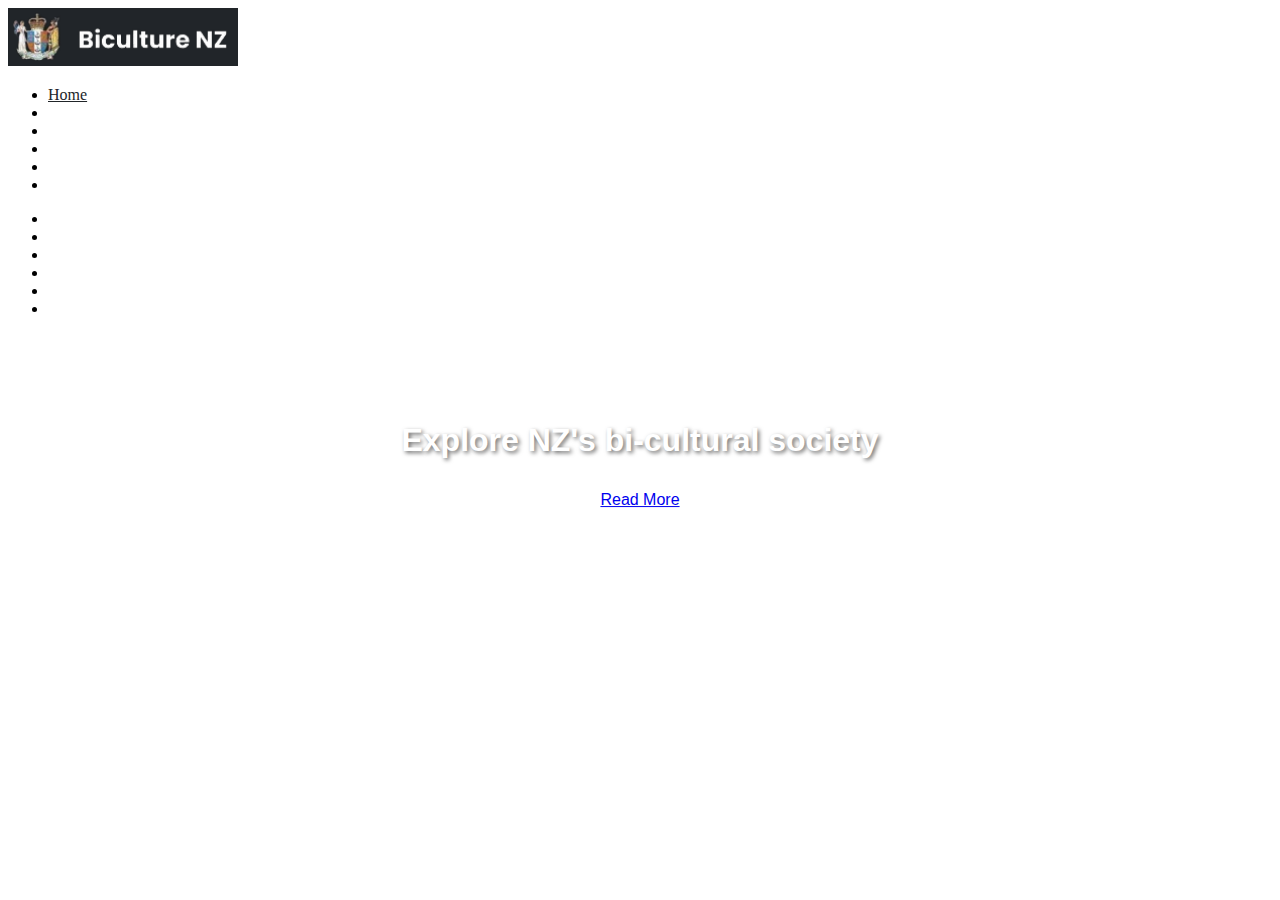
<file: index.html>
<!DOCTYPE html>
<html lang="en">
<head>
    <meta charset="UTF-8">
    <meta name="viewport" content="width=device-width, initial-scale=1.0">
    <title>Homepage</title>
    <link rel="icon" type="image/x-icon" href="/imgs/favicon.ico">
    <link rel="stylesheet" href="./css/styles.css">

    <link rel="stylesheet" href="https://cdnjs.cloudflare.com/ajax/libs/OwlCarousel2/2.3.4/assets/owl.carousel.min.css" integrity="sha512-tS3S5qG0BlhnQROyJXvNjeEM4UpMXHrQfTGmbQ1gKmelCxlSEBUaxhRBj/EFTzpbP4RVSrpEikbmdJobCvhE3g==" crossorigin="anonymous" referrerpolicy="no-referrer" />
    <link rel="stylesheet" href="https://cdnjs.cloudflare.com/ajax/libs/OwlCarousel2/2.3.4/assets/owl.theme.default.min.css" integrity="sha512-sMXtMNL1zRzolHYKEujM2AqCLUR9F2C4/05cdbxjjLSRvMQIciEPCQZo++nk7go3BtSuK9kfa/s+a4f4i5pLkw==" crossorigin="anonymous" referrerpolicy="no-referrer" />
    <link href="https://cdn.jsdelivr.net/npm/bootstrap@5.2.3/dist/css/bootstrap.min.css" rel="stylesheet" integrity="sha384-rbsA2VBKQhggwzxH7pPCaAqO46MgnOM80zW1RWuH61DGLwZJEdK2Kadq2F9CUG65" crossorigin="anonymous">
</head>
<body class="min-vh-100 d-flex flex-column justify-content-between">
    <main class="flex-shrink-0">
        <div class="container-fluid bg-dark">
            <header class="d-flex flex-wrap justify-content-center py-3 align-items-center">
                <img src="./imgs/logo.jpg" width="230px" height="100%" class="d-flex mb-3 mb-md-0 me-md-auto">
                <ul class="nav nav-pills justify-content-center">
                    <li class="nav-item">
                        <a href="/index.html" class="nav-link active">Home</a>
                    </li>
                    <li class="nav-item">
                        <a href="content_page.html" class="nav-link">Biculturalism in I.T</a>
                    </li>
                    <li class="nav-item">
                        <a href="/content_page_2.html" class="nav-link">History of NZ</a>
                    </li>
                    <li class="nav-item">
                        <a href="/map_page.html" class="nav-link">Attractions</a>
                    </li>
                    <li class="nav-item">
                        <a href="/about.html" class="nav-link">About Us</a>
                    </li>
                    <li class="nav-item">
                        <a href="/contact_page.html" class="nav-link">Contact Us</a>
                    </li>
                </ul>
            </header>
        </div>

        <div class="owl-carousel owl-theme">
            <div class="banner container-fluid p-0">
                <div class="banner-img position-relative">
                    <div class="d-none d-xxl-block">
                        <img src="./imgs/banner-img-1.jpg">
                    </div>
                    <div class="d-xxl-none">
                        <img src="./imgs/banner-img-1-mobile.jpg">
                    </div>
                </div>
            </div>
            <div class="banner container-fluid p-0">
                <div class="banner-img position-relative">
                    <div class="d-none d-xxl-block">
                        <img src="./imgs/banner-img-2.jpg">
                    </div>
                    <div class="d-xxl-none">
                        <img src="./imgs/banner-img-1-mobile.jpg">
                    </div>
                </div>
            </div>
            <div class="banner container-fluid p-0">
                <div class="banner-img position-relative">
                    <div class="d-none d-xxl-block">
                        <img src="./imgs/banner-img-3.jpg">
                    </div>
                    <div class="d-xxl-none">
                        <img src="./imgs/banner-img-1-mobile.jpg">
                    </div>
                </div>
            </div>
            <div class="banner container-fluid p-0">
                <div class="banner-img position-relative">
                    <div class="d-none d-xxl-block">
                        <img src="./imgs/banner-img-4.jpg">
                    </div>
                    <div class="d-xxl-none">
                        <img src="./imgs/banner-img-1-mobile.jpg">
                    </div>
                </div>
            </div>
        </div>

        <div class="overlay-content">
            <h1 class="banner-header">Explore NZ's bi-cultural society</h1>
            <a href="/content_page.html" class="btn btn-primary">Read More</a>
        </div>
    </main>

    <footer class="footer mt-auto">
        <div class="container-fluid bg-dark py-3">
            <ul class="nav justify-content-center pb-3 mb-3">
                <li class="nav-item">
                    <a href="/index.html" class="nav-link px-2 text-body-secondary">Home</a>
                </li>
                <li class="nav-item">
                    <a href="/content_page.html" class="nav-link px-2 text-body-secondary">Biculturalism in I.T</a>
                </li>
                <li class="nav-item">
                    <a href="/content_page_2.html" class="nav-link px-2 text-body-secondary">History of NZ</a>
                </li>
                <li class="nav-item">
                    <a href="/map_page.html" class="nav-link px-2 text-body-secondary">Attractions</a>
                </li>
                <li class="nav-item">
                    <a href="/about.html" class="nav-link px-2 text-body-secondary">About Us</a>
                </li>
                <li class="nav-item">
                    <a href="/contact_page.html" class="nav-link px-2 text-body-secondary">Contact Us</a>
                </li>
            </ul>
            <p class="text-center text-body-secondary">© 2024 Biculture NZ</p>
        </div>
    </footer>

    <script src="https://code.jquery.com/jquery-3.7.1.min.js" integrity="sha256-/JqT3SQfawRcv/BIHPThkBvs0OEvtFFmqPF/lYI/Cxo=" crossorigin="anonymous"></script>
    <script src="https://cdnjs.cloudflare.com/ajax/libs/OwlCarousel2/2.3.4/owl.carousel.min.js" integrity="sha512-bPs7Ae6pVvhOSiIcyUClR7/q2OAsRiovw4vAkX+zJbw3ShAeeqezq50RIIcIURq7Oa20rW2n2q+fyXBNcU9lrw==" crossorigin="anonymous" referrerpolicy="no-referrer"></script>
    <script src="https://cdn.jsdelivr.net/npm/bootstrap@5.2.3/dist/js/bootstrap.bundle.min.js" integrity="sha384-kenU1KFdBIe4zVF0s0G1M5b4hcpxyD9F7jL+jjXkk+Q2h455rYXK/7HAuoJl+0I4" crossorigin="anonymous"></script>

    <script src="./js/owl-carousel.js"></script>
</body>
</html>
</file>
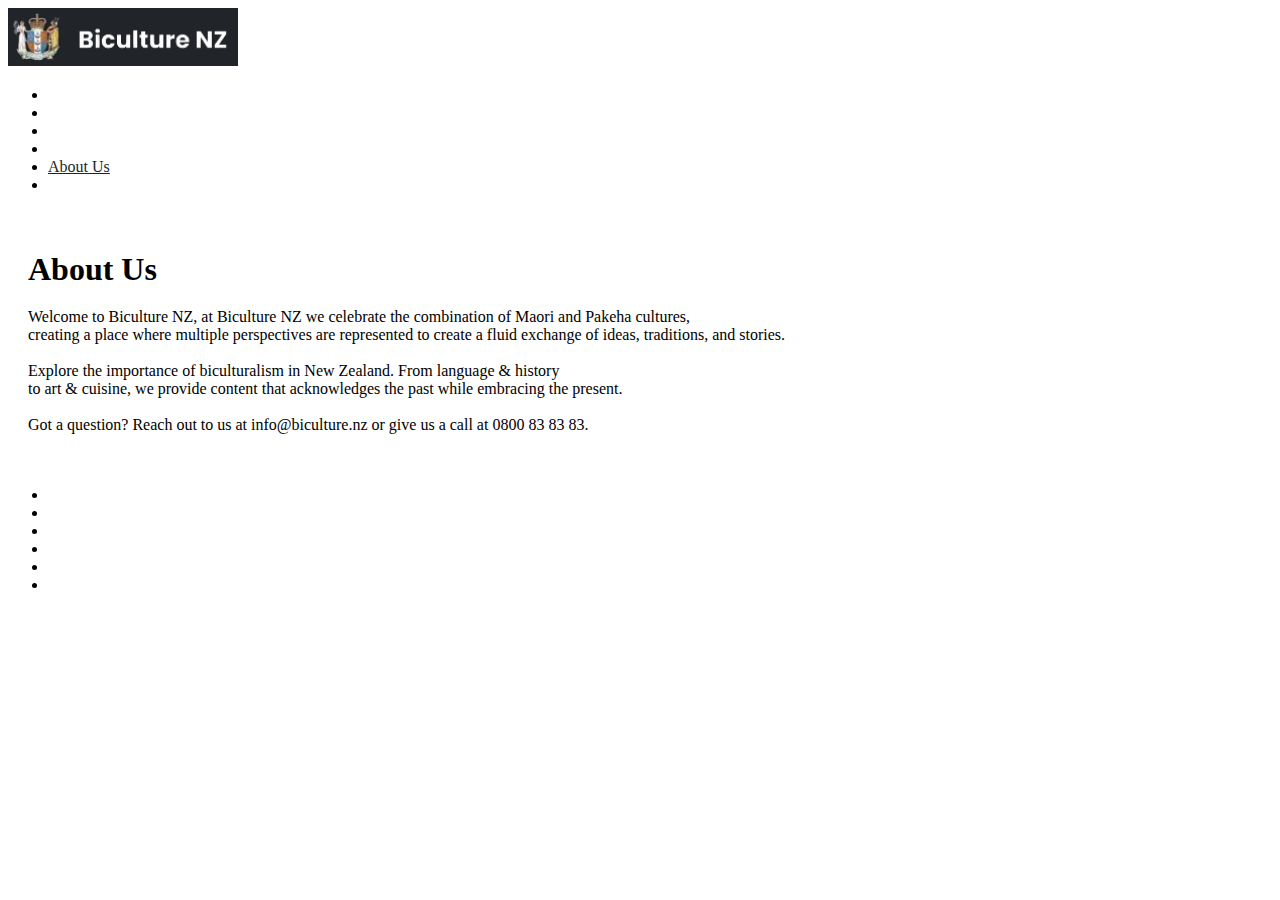
<file: about.html>
<!DOCTYPE html>
<html lang="en" data-bs-theme="dark">
<head>
    <meta charset="UTF-8">
    <meta name="viewport" content="width=device-width, initial-scale=1.0">
    <title>About Us</title>
    <link rel="icon" type="image/x-icon" href="/imgs/favicon.ico">
    <link rel="stylesheet" href="./css/styles.css">

    <link href="https://cdn.jsdelivr.net/npm/bootstrap@5.2.3/dist/css/bootstrap.min.css" rel="stylesheet" integrity="sha384-rbsA2VBKQhggwzxH7pPCaAqO46MgnOM80zW1RWuH61DGLwZJEdK2Kadq2F9CUG65" crossorigin="anonymous">
</head>
<body class="min-vh-100 d-flex flex-column justify-content-between">
    <main class="flex-shrink-0">
        <div class="container-fluid bg-dark">
            <header class="d-flex flex-wrap justify-content-center py-3 align-items-center">
                <img src="./imgs/logo.jpg" width="230px" height="100%" class="d-flex mb-3 me-md-auto">
                <ul class="nav nav-pills justify-content-center">
                    <li class="nav-item">
                        <a href="/index.html" class="nav-link">Home</a>
                    </li>
                    <li class="nav-item">
                        <a href="/content_page.html" class="nav-link">Biculturalism in I.T</a>
                    </li>
                    <li class="nav-item">
                        <a href="/content_page_2.html" class="nav-link">History of NZ</a>
                    </li>
                    <li class="nav-item">
                        <a href="/map_page.html" class="nav-link">Attractions</a>
                    </li>
                    <li class="nav-item">
                        <a href="/about.html" class="nav-link active" aria-current="page">About Us</a>
                    </li>
                    <li class="nav-item">
                        <a href="/contact_page.html" class="nav-link">Contact Us</a>
                    </li>
                </ul>
            </header>
        </div>

        <div class="container text-center">
            <div class="row d-flex flex-wrap justify-content-center py-3 mb-4 align-items-center">
                <div class="about-block">
                    <h1>About Us</h1>
                    <p>
                        Welcome to Biculture NZ, at Biculture NZ we celebrate the combination of Maori and Pakeha cultures,<br>
                        creating a place where multiple perspectives are represented to create a fluid exchange of ideas, traditions, and stories.
                        <br><br>
                        Explore the importance of biculturalism in New Zealand. From language & history<br>
                        to art & cuisine, we provide content that acknowledges the past while embracing the present.
                        <br><br>
                        Got a question? Reach out to us at info@biculture.nz or give us a call at 0800 83 83 83.
                    </p>
                </div>
            </div>
        </div>
    </main>
    
    <footer class="footer mt-auto">
        <div class="container-fluid bg-dark py-3">
            <ul class="nav justify-content-center pb-3 mb-3">
                <li class="nav-item">
                    <a href="/index.html" class="nav-link px-2 text-body-secondary">Home</a>
                </li>
                <li class="nav-item">
                    <a href="/content_page.html" class="nav-link px-2 text-body-secondary">Biculturalism in I.T</a>
                </li>
                <li class="nav-item">
                    <a href="/content_page_2.html" class="nav-link px-2 text-body-secondary">History of NZ</a>
                </li>
                <li class="nav-item">
                    <a href="/map_page.html" class="nav-link px-2 text-body-secondary">Attractions</a>
                </li>
                <li class="nav-item">
                    <a href="/about.html" class="nav-link px-2 text-body-secondary">About Us</a>
                </li>
                <li class="nav-item">
                    <a href="/contact_page.html" class="nav-link px-2 text-body-secondary">Contact Us</a>
                </li>
            </ul>
            <p class="text-center text-body-secondary">© 2024 Biculture NZ</p>
        </div>
    </footer>

    <script src="https://cdn.jsdelivr.net/npm/bootstrap@5.2.3/dist/js/bootstrap.bundle.min.js" integrity="sha384-kenU1KFdBIe4zVF0s0G1M5b4hcpxyD9F7jL+jjXkk+Q2h455rYXK/7HAuoJl+0I4" crossorigin="anonymous"></script>
</body>
</html>
</file>
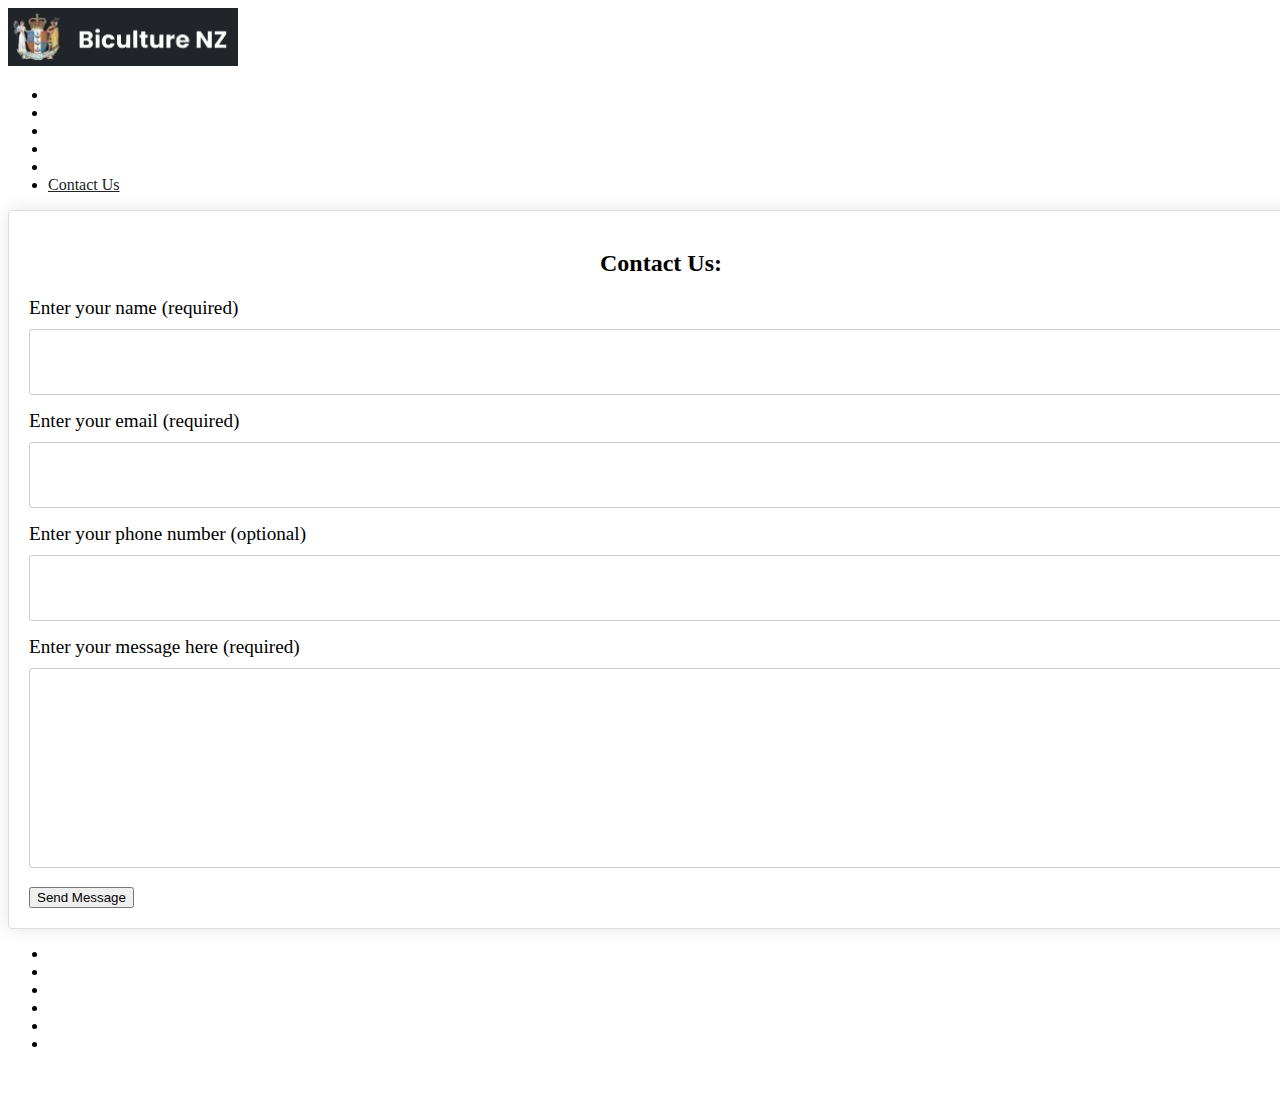
<file: contact_page.html>
<!DOCTYPE html>
<html lang="en">
<head>
    <meta charset="UTF-8">
    <meta name="viewport" content="width=device-width, initial-scale=1.0">
    <title>Contact us</title>
    <link rel="icon" type="image/x-icon" href="/imgs/favicon.ico">
    <link rel="stylesheet" href="./css/styles.css">

    <link href="https://cdn.jsdelivr.net/npm/bootstrap@5.2.3/dist/css/bootstrap.min.css" rel="stylesheet" integrity="sha384-rbsA2VBKQhggwzxH7pPCaAqO46MgnOM80zW1RWuH61DGLwZJEdK2Kadq2F9CUG65" crossorigin="anonymous">
</head>
<body class="min-vh-100 d-flex flex-column justify-content-between">
    <main class="flex-shrink-0">
        <div class="container-fluid bg-dark">
            <header class="d-flex flex-wrap justify-content-center py-3 mb-4 align-items-center">
                <img src="./imgs/logo.jpg" width="230px" height="100%" class="d-flex mb-3 mb-md-0 me-md-auto">
                <ul class="nav nav-pills justify-content-center">
                    <li class="nav-item">
                        <a href="/index.html" class="nav-link">Home</a>
                    </li>
                    <li class="nav-item">
                        <a href="/content_page.html" class="nav-link">Biculturalism in I.T</a>
                    </li>
                    <li class="nav-item">
                        <a href="/content_page_2.html" class="nav-link">History of NZ</a>
                    </li>
                    <li class="nav-item">
                        <a href="/map_page.html" class="nav-link">Attractions</a>
                    </li>
                    <li class="nav-item">
                        <a href="/about.html" class="nav-link">About Us</a>
                    </li>
                    <li class="nav-item">
                        <a href="/contact_page.html" class="nav-link active" aria-current="page">Contact Us</a>
                    </li>
                </ul>
            </header>
        </div>

        <div class="container pb-4 d-flex align-items-center justify-content-center">
            <div class="contact-form">
                <form>
                    <h2>Contact Us:</h2>
                    <label for="name">Enter your name (required)</label>
                    <input type="text" id="name" name="name" required>
                    <label for="email">Enter your email (required)</label>
                    <input type="email" id="email" name="email" required>
                    <label for="phone">Enter your phone number (optional)</label>
                    <input type="tel" id="phone" name="phone">
                    <label for="message">Enter your message here (required)</label>
                    <textarea id="message" name="message" required></textarea>
                    <button type="submit" class="btn btn-primary">Send Message</button>
                </form>
            </div>
        </div>
    </main>

    <footer class="footer mt-auto">
        <div class="container-fluid bg-dark py-3">
            <ul class="nav justify-content-center pb-3 mb-3">
                <li class="nav-item">
                    <a href="/index.html" class="nav-link px-2 text-body-secondary">Home</a>
                </li>
                <li class="nav-item">
                    <a href="/content_page.html" class="nav-link px-2 text-body-secondary">Biculturalism in I.T</a>
                </li>
                <li class="nav-item">
                    <a href="/content_page_2.html" class="nav-link px-2 text-body-secondary">History of NZ</a>
                </li>
                <li class="nav-item">
                    <a href="/map_page.html" class="nav-link px-2 text-body-secondary">Attractions</a>
                </li>
                <li class="nav-item">
                    <a href="/about.html" class="nav-link px-2 text-body-secondary">About Us</a>
                </li>
                <li class="nav-item">
                    <a href="/contact_page.html" class="nav-link px-2 text-body-secondary">Contact Us</a>
                </li>
            </ul>
            <p class="text-center text-body-secondary">© 2024 Biculture NZ</p>
        </div>
    </footer>

    <script src="https://cdn.jsdelivr.net/npm/bootstrap@5.2.3/dist/js/bootstrap.bundle.min.js" integrity="sha384-kenU1KFdBIe4zVF0s0G1M5b4hcpxyD9F7jL+jjXkk+Q2h455rYXK/7HAuoJl+0I4" crossorigin="anonymous"></script>
</body>
</html>
</file>
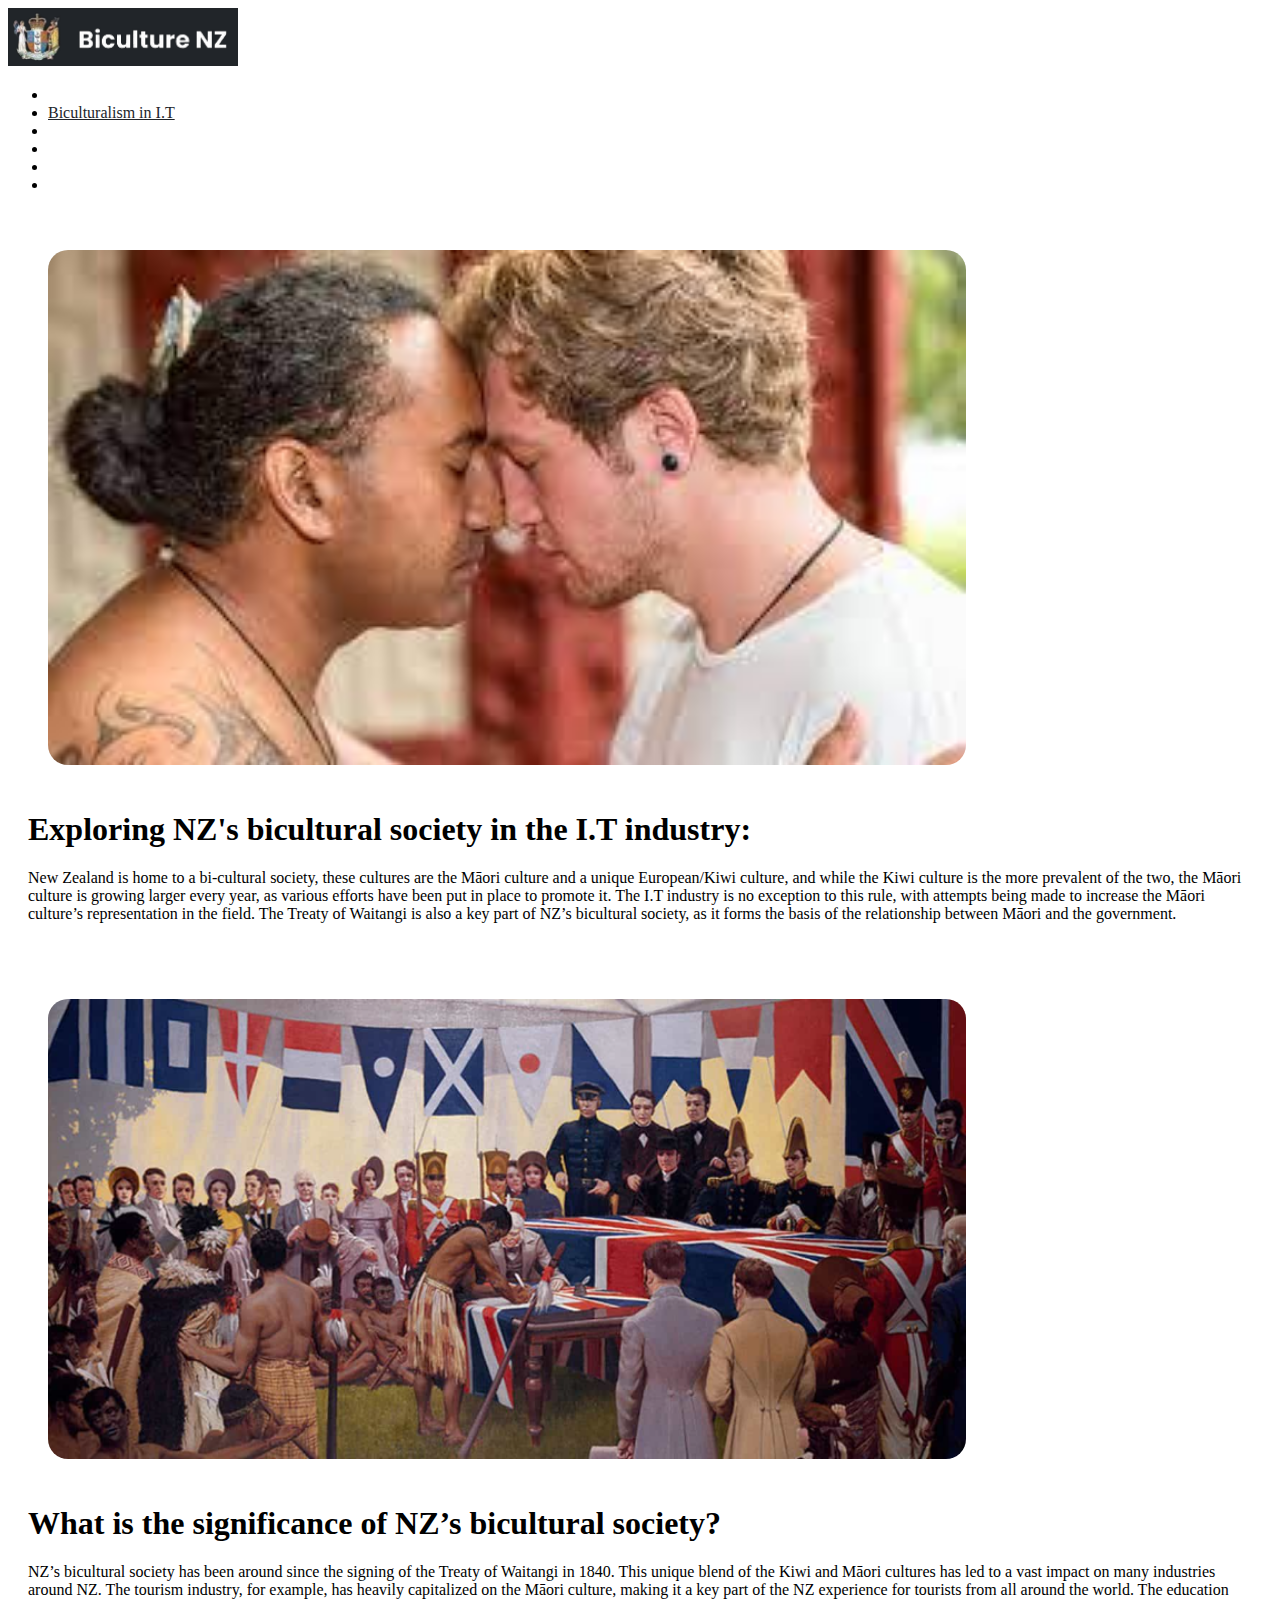
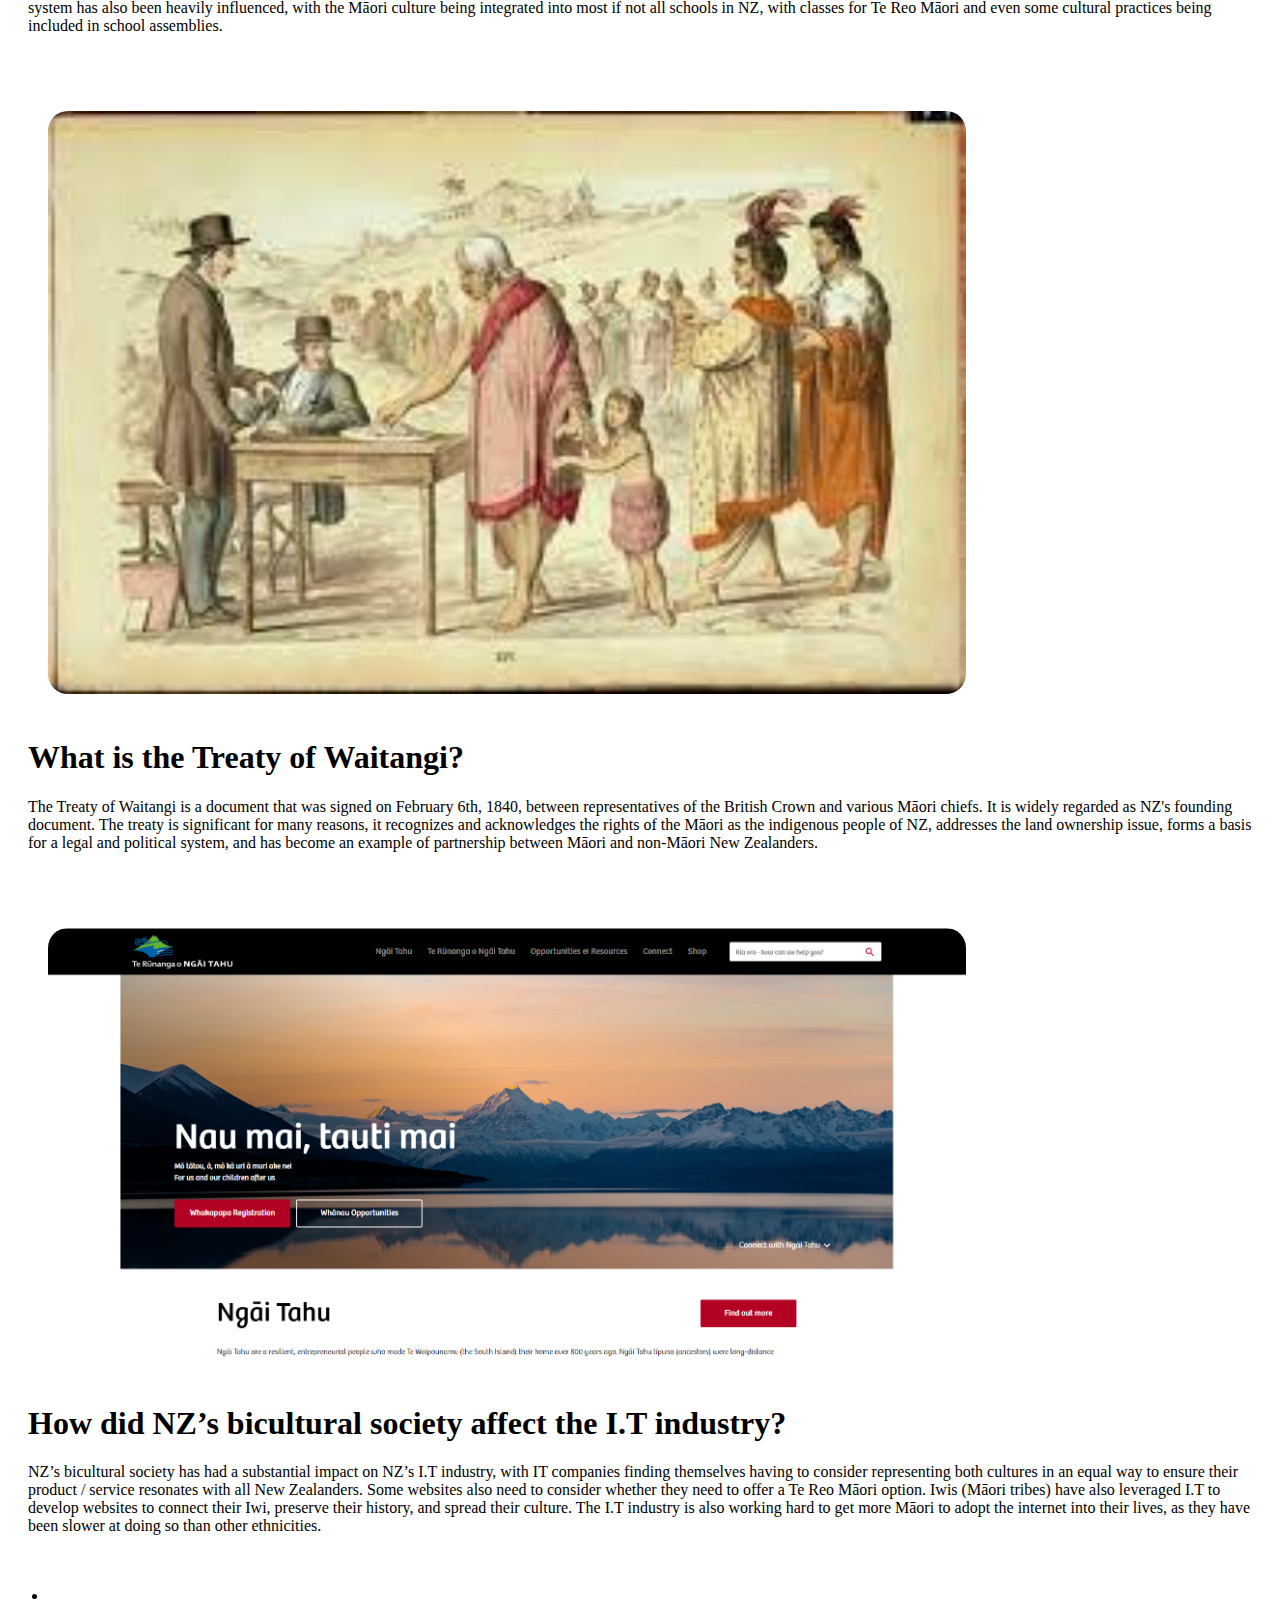
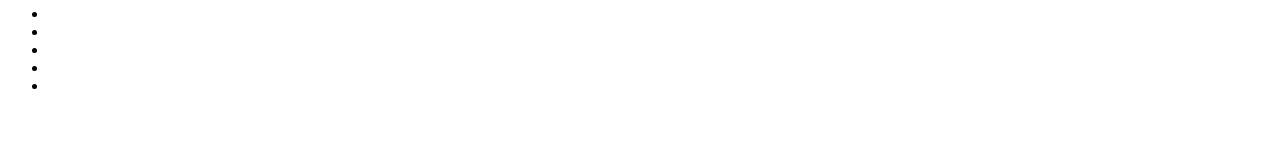
<file: content_page.html>
<!DOCTYPE html>
<html lang="en" data-bs-theme="dark">
<head>
    <meta charset="UTF-8">
    <meta name="viewport" content="width=device-width, initial-scale=1.0">
    <title>Article - 1</title>
    <link rel="icon" type="image/x-icon" href="/imgs/favicon.ico">
    <link rel="stylesheet" href="./css/styles.css">

    <link href="https://cdn.jsdelivr.net/npm/bootstrap@5.2.3/dist/css/bootstrap.min.css" rel="stylesheet" integrity="sha384-rbsA2VBKQhggwzxH7pPCaAqO46MgnOM80zW1RWuH61DGLwZJEdK2Kadq2F9CUG65" crossorigin="anonymous">
</head>
<body class="min-vh-100 d-flex flex-column justify-content-between">
    <main class="flex-shrink-0">
        <div class="container-fluid bg-dark">
            <header class="d-flex flex-wrap justify-content-center py-3 align-items-center">
                <img src="./imgs/logo.jpg" width="230px" height="100%" class="d-flex mb-3 me-md-auto">
                <ul class="nav nav-pills justify-content-center">
                    <li class="nav-item">
                        <a href="/index.html" class="nav-link">Home</a>
                    </li>
                    <li class="nav-item">
                        <a href="/content_page.html" class="nav-link active">Biculturalism in I.T</a>
                    </li>
                    <li class="nav-item">
                        <a href="/content_page_2.html" class="nav-link">History of NZ</a>
                    </li>
                    <li class="nav-item">
                        <a href="/map_page.html" class="nav-link">Attractions</a>
                    </li>
                    <li class="nav-item">
                        <a href="/about.html" class="nav-link">About Us</a>
                    </li>
                    <li class="nav-item">
                        <a href="/contact_page.html" class="nav-link">Contact Us</a>
                    </li>
                </ul>
            </header>
        </div>

        <div class="container text-center">
            <div class="row d-flex flex-wrap justify-content-center py-3 mb-4 align-items-center">
                <div class="content-block">
                    <div class="image-container">
                        <img src="./imgs/block-1.jpg">
                    </div>
                    <div class="text-block">
                        <h1>Exploring NZ's bicultural society in the I.T industry:</h1>
                        <p>
                            New Zealand is home to a bi-cultural society, these cultures are the Māori culture and a
                            unique European/Kiwi culture, and while the Kiwi culture is the more prevalent of the two,
                            the Māori culture is growing larger every year, as various efforts have been put in place to
                            promote it. The I.T industry is no exception to this rule, with attempts being made to increase
                            the Māori culture’s representation in the field. The Treaty of Waitangi is also a key part of
                            NZ’s bicultural society, as it forms the basis of the relationship between Māori and the
                            government.
                        </p>
                    </div>
                </div>
                <div class="content-block">
                    <div class="image-container">
                        <img src="./imgs/block-2.jpg">
                    </div>
                    <div class="text-block">
                        <h1>What is the significance of NZ’s bicultural society?</h1>
                        <p>
                            NZ’s bicultural society has been around since the signing of the Treaty of Waitangi in 1840.
                            This unique blend of the Kiwi and Māori cultures has led to a vast impact on many industries
                            around NZ. The tourism industry, for example, has heavily capitalized on the Māori culture,
                            making it a key part of the NZ experience for tourists from all around the world. The
                            education system has also been heavily influenced, with the Māori culture being integrated
                            into most if not all schools in NZ, with classes for Te Reo Māori and even some cultural
                            practices being included in school assemblies.
                        </p>
                    </div>
                </div>
                <div class="content-block">
                    <div class="image-container">
                        <img src="./imgs/block-3.jpg">
                    </div>
                    <div class="text-block">
                        <h1>What is the Treaty of Waitangi?</h1>
                        <p>
                            The Treaty of Waitangi is a document that was signed on February 6th, 1840, between
                            representatives of the British Crown and various Māori chiefs. It is widely regarded as NZ's
                            founding document. The treaty is significant for many reasons, it recognizes and
                            acknowledges the rights of the Māori as the indigenous people of NZ, addresses the land
                            ownership issue, forms a basis for a legal and political system, and has become an example
                            of partnership between Māori and non-Māori New Zealanders.
                        </p>
                    </div>
                </div>
                <div class="content-block">
                    <div class="image-container">
                        <img src="./imgs/block-4.jpg">
                    </div>
                    <div class="text-block">
                        <h1>How did NZ’s bicultural society affect the I.T industry?</h1>
                        <p>
                            NZ’s bicultural society has had a substantial impact on NZ’s I.T industry, with IT companies
                            finding themselves having to consider representing both cultures in an equal way to ensure
                            their product / service resonates with all New Zealanders. Some websites also need to
                            consider whether they need to offer a Te Reo Māori option. Iwis (Māori tribes) have also
                            leveraged I.T to develop websites to connect their Iwi, preserve their history, and spread
                            their culture. The I.T industry is also working hard to get more Māori to adopt the internet
                            into their lives, as they have been slower at doing so than other ethnicities.
                        </p>
                    </div>
                </div>
            </div>
        </div>
    </main>

    <footer class="footer mt-auto">
        <div class="container-fluid bg-dark py-3">
            <ul class="nav justify-content-center pb-3 mb-3">
                <li class="nav-item">
                    <a href="/index.html" class="nav-link px-2 text-body-secondary">Home</a>
                </li>
                <li class="nav-item">
                    <a href="/content_page.html" class="nav-link px-2 text-body-secondary">Biculturalism in I.T</a>
                </li>
                <li class="nav-item">
                    <a href="/content_page_2.html" class="nav-link px-2 text-body-secondary">History of NZ</a>
                </li>
                <li class="nav-item">
                    <a href="/map_page.html" class="nav-link px-2 text-body-secondary">Attractions</a>
                </li>
                <li class="nav-item">
                    <a href="/about.html" class="nav-link px-2 text-body-secondary">About Us</a>
                </li>
                <li class="nav-item">
                    <a href="/contact_page.html" class="nav-link px-2 text-body-secondary">Contact Us</a>
                </li>
            </ul>
            <p class="text-center text-body-secondary">© 2024 Biculture NZ</p>
        </div>
    </footer>

    <script src="https://cdn.jsdelivr.net/npm/bootstrap@5.2.3/dist/js/bootstrap.bundle.min.js" integrity="sha384-kenU1KFdBIe4zVF0s0G1M5b4hcpxyD9F7jL+jjXkk+Q2h455rYXK/7HAuoJl+0I4" crossorigin="anonymous"></script>
</body>
</html>
</file>
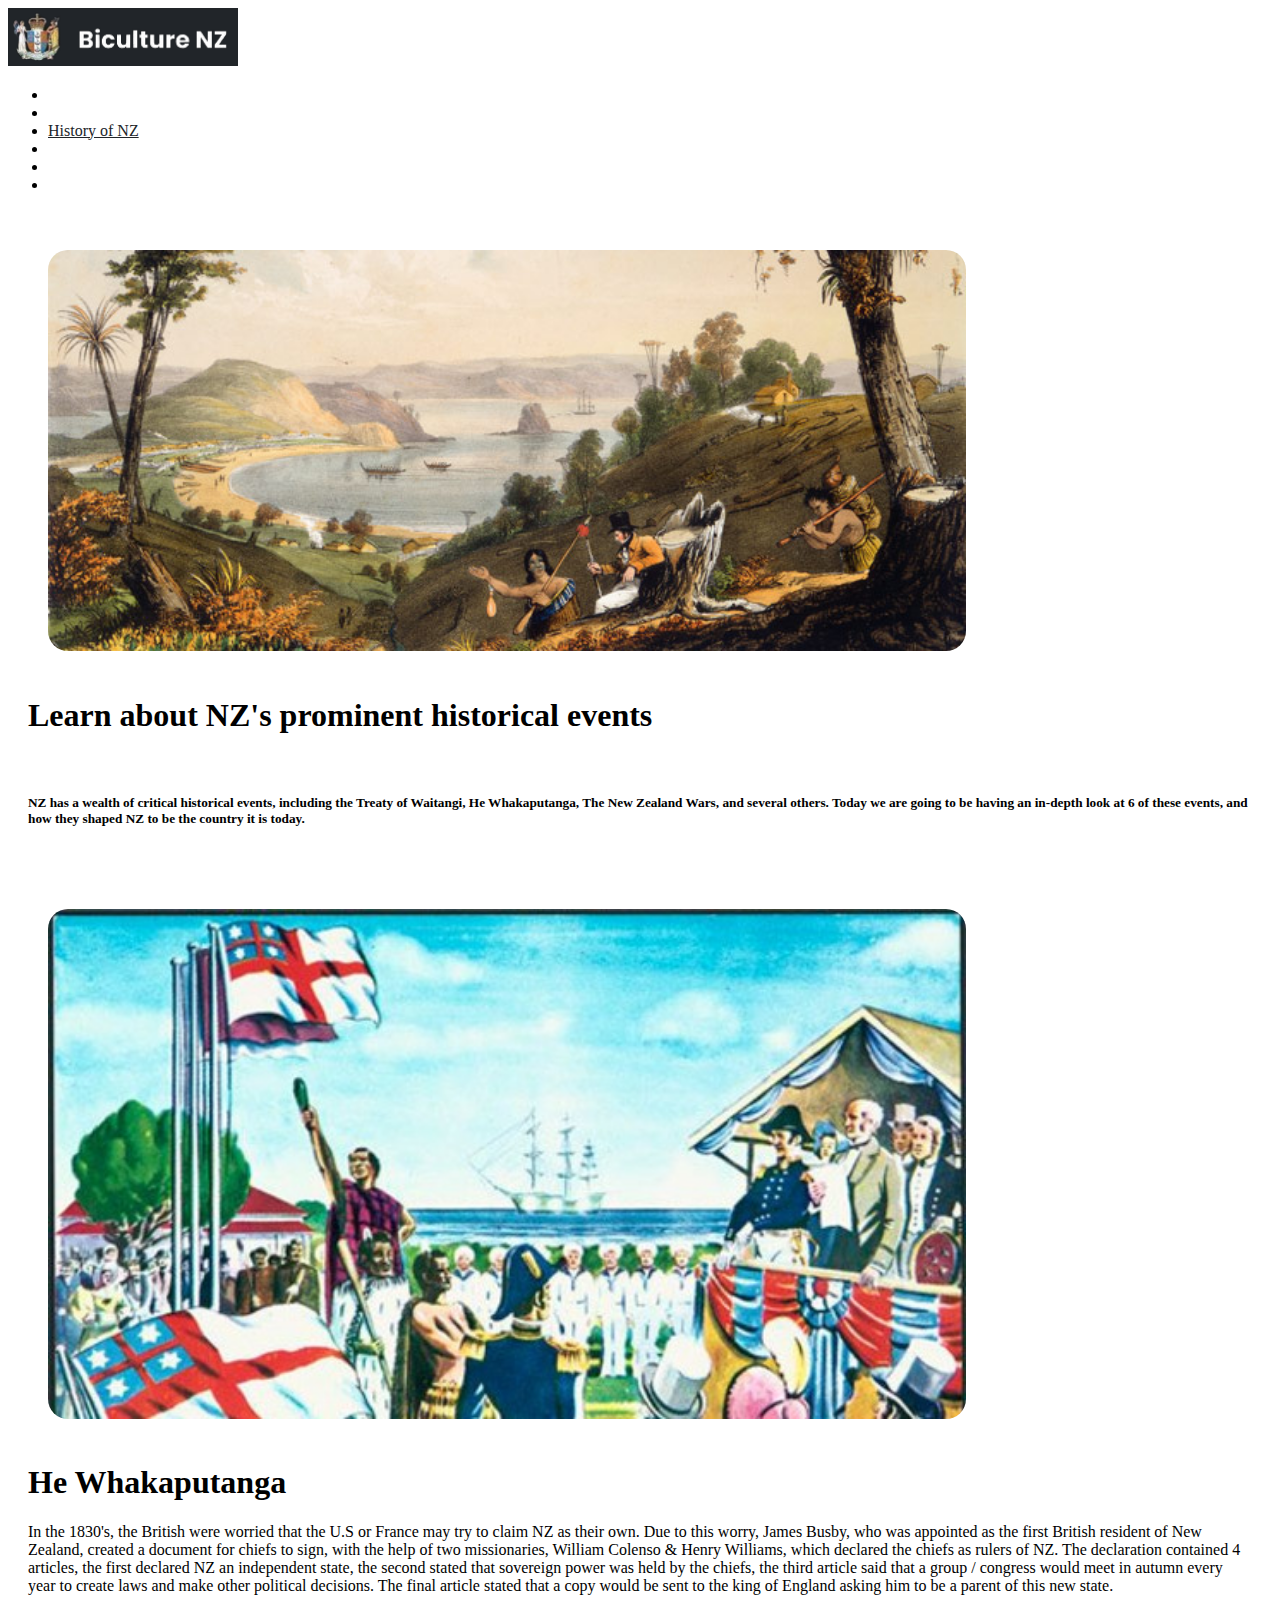
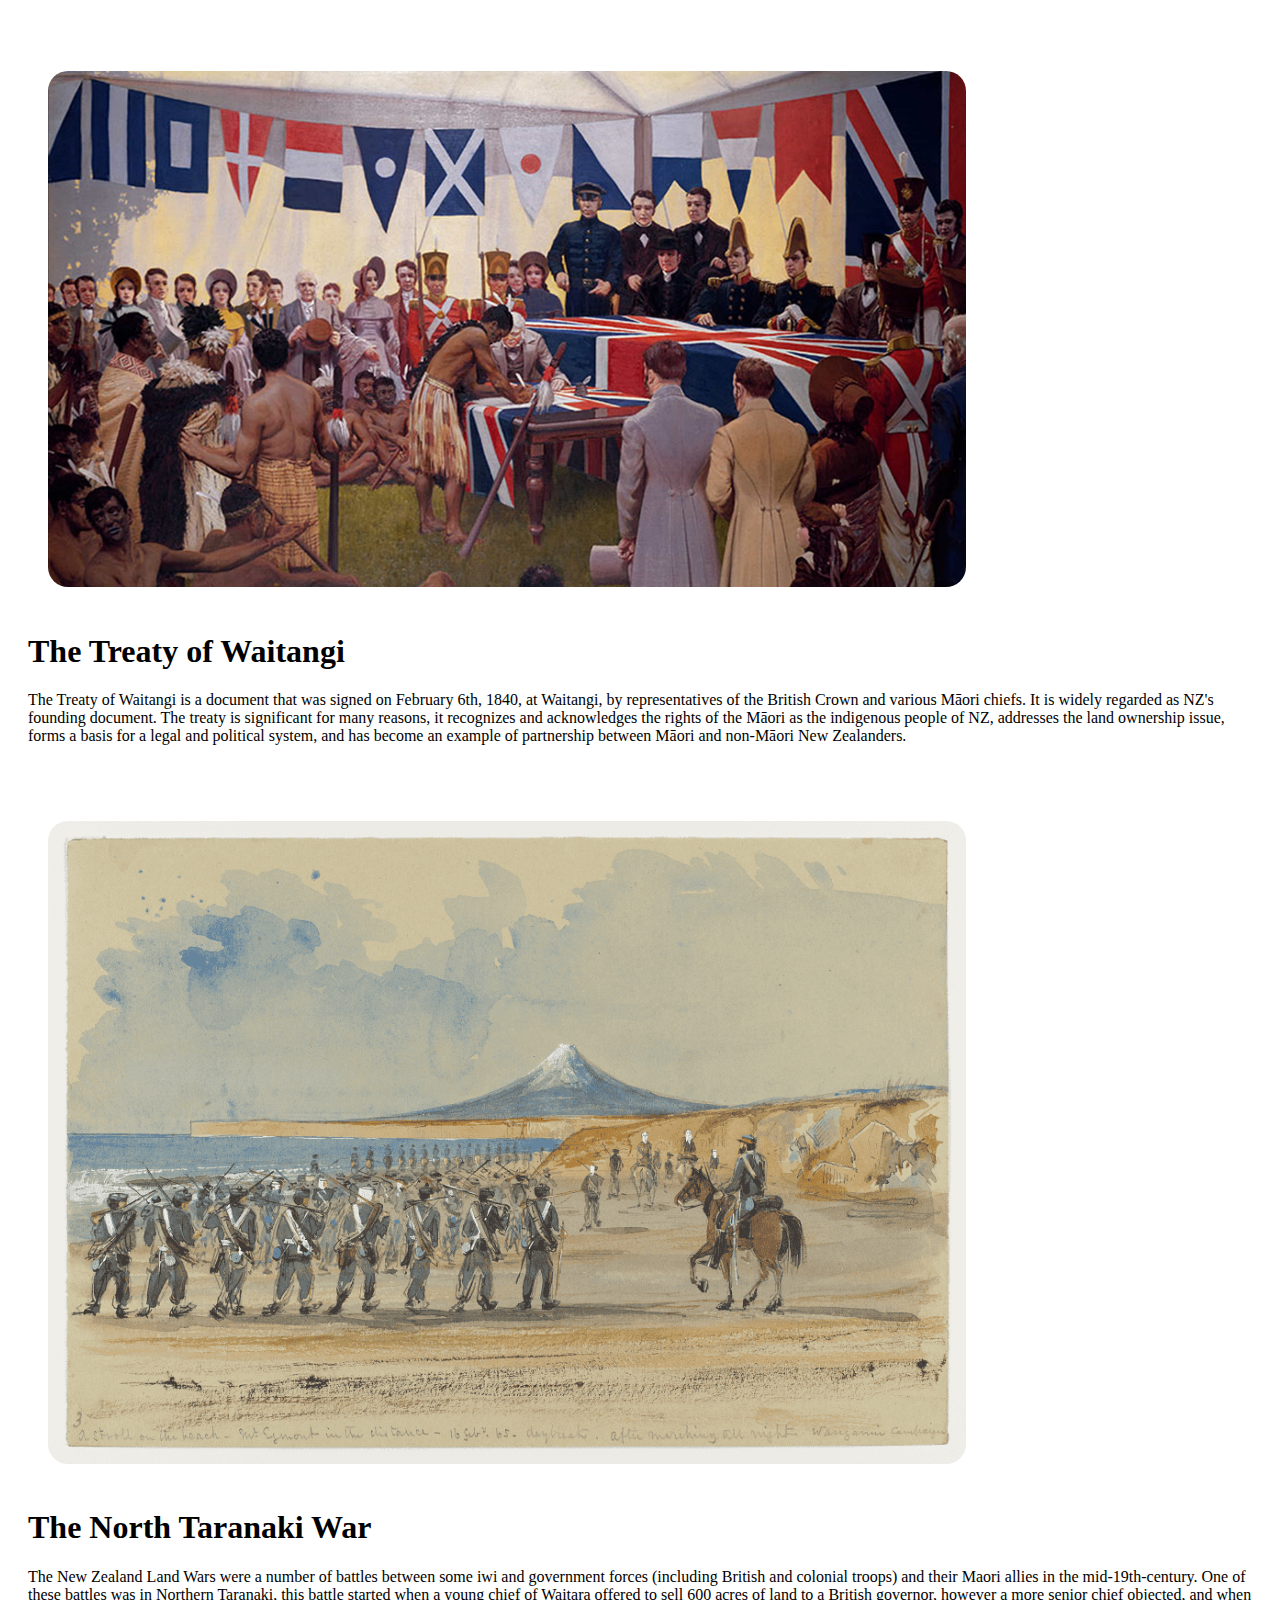
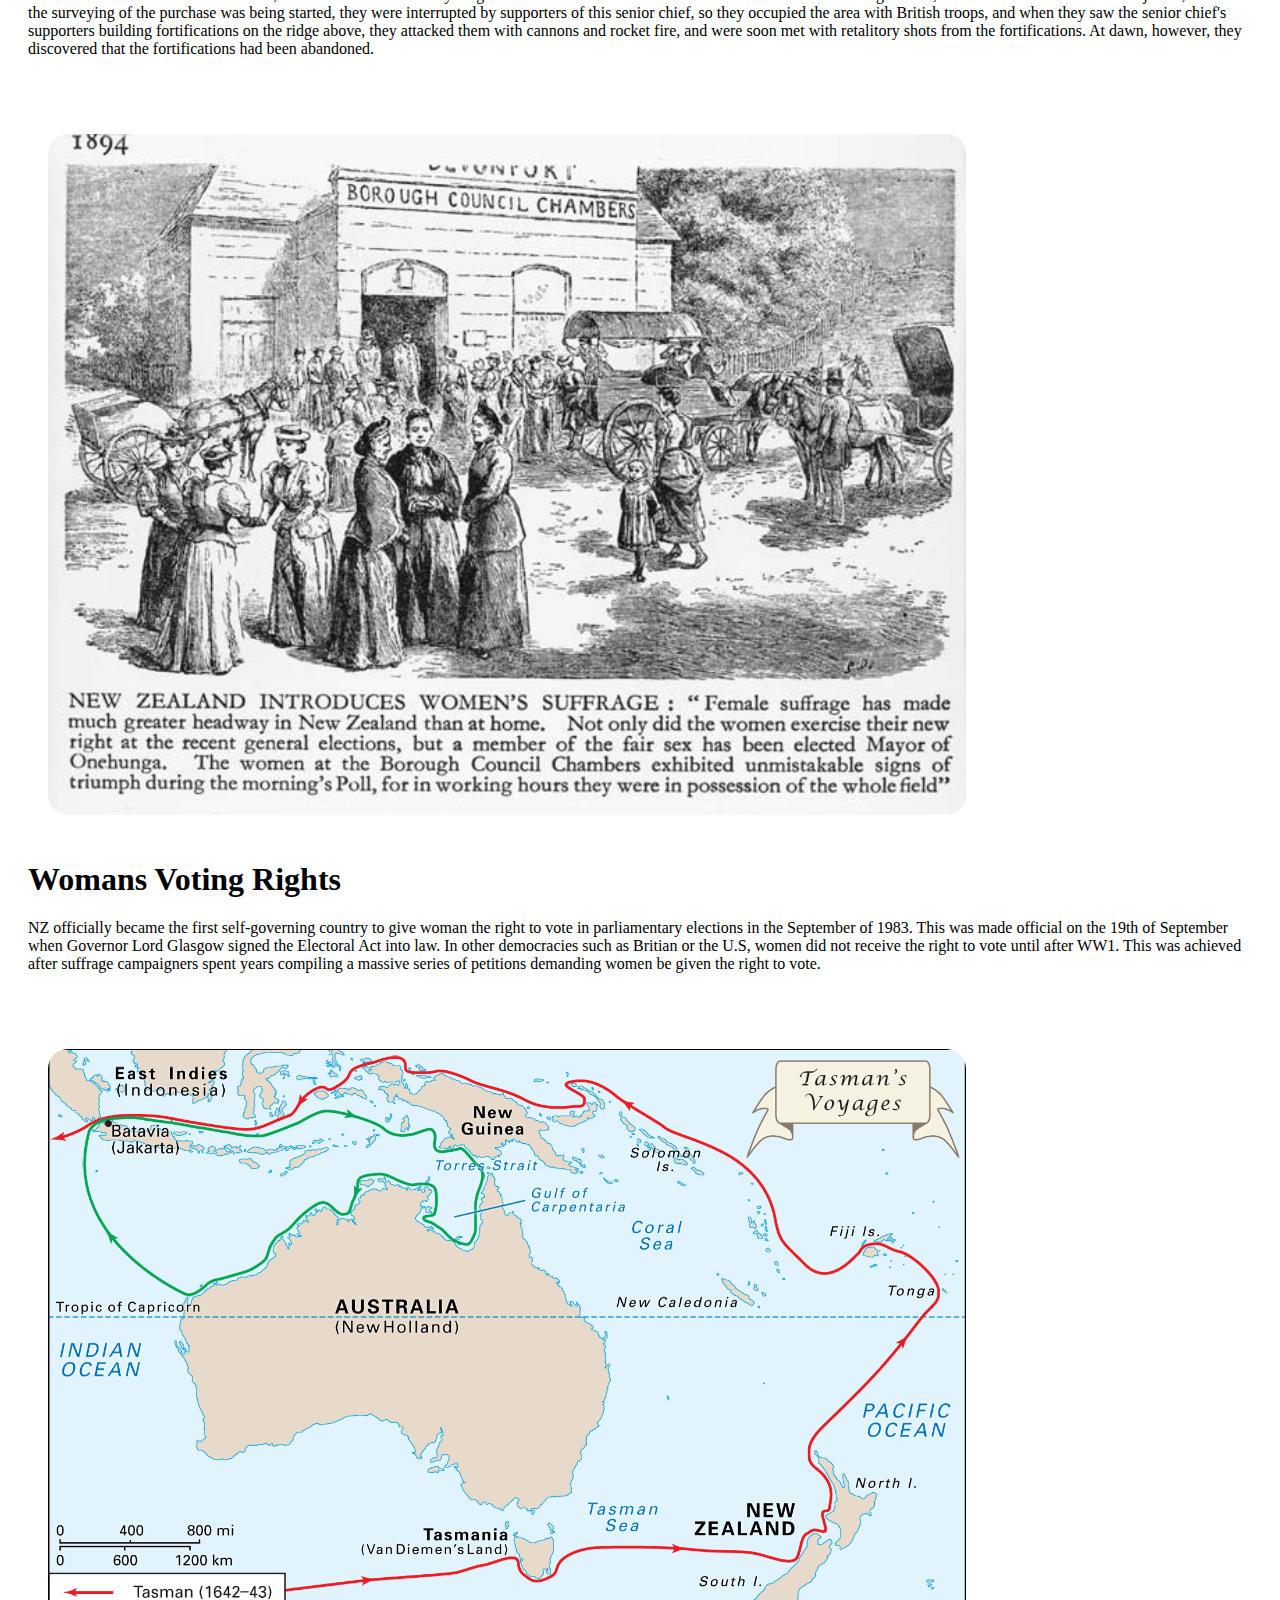
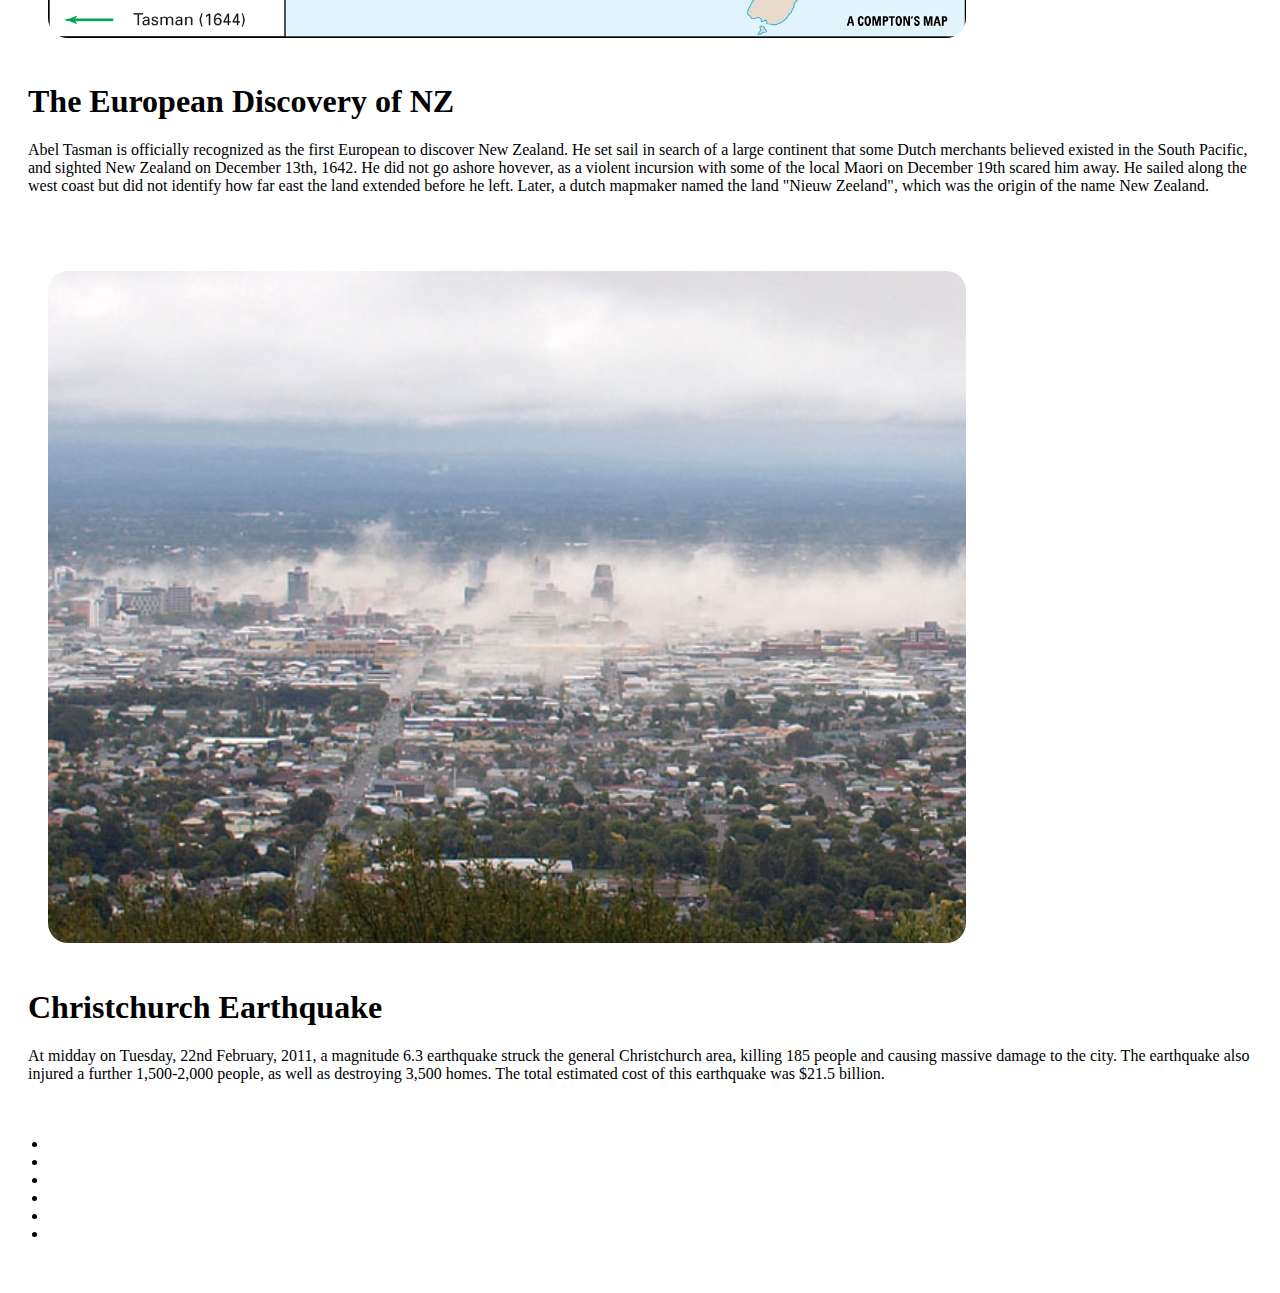
<file: content_page_2.html>
<!DOCTYPE html>
<html lang="en" data-bs-theme="dark">
<head>
    <meta charset="UTF-8">
    <meta name="viewport" content="width=device-width, initial-scale=1.0">
    <title>Article - 2</title>
    <link rel="icon" type="image/x-icon" href="/imgs/favicon.ico">
    <link rel="stylesheet" href="./css/styles.css">

    <link href="https://cdn.jsdelivr.net/npm/bootstrap@5.2.3/dist/css/bootstrap.min.css" rel="stylesheet" integrity="sha384-rbsA2VBKQhggwzxH7pPCaAqO46MgnOM80zW1RWuH61DGLwZJEdK2Kadq2F9CUG65" crossorigin="anonymous">
</head>
<body class="min-vh-100 d-flex flex-column justify-content-between">
    <main class="flex-shrink-0">
        <div class="container-fluid bg-dark">
            <header class="d-flex flex-wrap justify-content-center py-3 align-items-center">
                <img src="./imgs/logo.jpg" width="230px" height="100%" class="d-flex mb-3 me-md-auto">
                <ul class="nav nav-pills justify-content-center">
                    <li class="nav-item">
                        <a href="/index.html" class="nav-link">Home</a>
                    </li>
                    <li class="nav-item">
                        <a href="/content_page.html" class="nav-link">Biculturalism in I.T</a>
                    </li>
                    <li class="nav-item">
                        <a href="/content_page_2.html" class="nav-link active">History of NZ</a>
                    </li>
                    <li class="nav-item">
                        <a href="/map_page.html" class="nav-link">Attractions</a>
                    </li>
                    <li class="nav-item">
                        <a href="/about.html" class="nav-link">About Us</a>
                    </li>
                    <li class="nav-item">
                        <a href="/contact_page.html" class="nav-link">Contact Us</a>
                    </li>
                </ul>
            </header>
        </div>

        <div class="container text-center">
            <div class="row d-flex flex-wrap justify-content-center py-3 mb-4 align-items-center">
                <div class="content-block">
                    <div class="image-container">
                        <img src="./imgs/block-5.jpg">
                    </div>
                    <div class="text-block">
                        <h1>Learn about NZ's prominent historical events</h1>
                        <br>
                        <h5>
                            NZ has a wealth of critical historical events, including the Treaty of Waitangi, He Whakaputanga, The New Zealand Wars, and several others.
                            Today we are going to be having an in-depth look at 6 of these events, and how they shaped NZ to be the country it is today. 
                        </h5>
                    </div>
                </div>
                <div class="content-block">
                    <div class="image-container">
                        <img src="./imgs/block-6.jpg">
                    </div>
                    <div class="text-block">
                        <h1>He Whakaputanga</h1>
                        <p>
                            In the 1830's, the British were worried that the U.S or France may try to claim NZ as their own. Due to this worry, James Busby, who was appointed as the first British resident of New 
                            Zealand, created a document for chiefs to sign, with the help of two missionaries, William Colenso & Henry Williams, which declared the chiefs as rulers of NZ. The declaration 
                            contained 4 articles, the first declared NZ an independent state, the second stated that sovereign power was held by the chiefs, the third article said that a group / congress would
                            meet in autumn every year to create laws and make other political decisions. The final article stated that a copy would be sent to the king of England asking him to be a parent of this 
                            new state.
                        </p>
                    </div>
                </div>
                <div class="content-block">
                    <div class="image-container">
                        <img src="./imgs/block-7.jpg">
                    </div>
                    <div class="text-block">
                        <h1>The Treaty of Waitangi</h1>
                        <p>
                            The Treaty of Waitangi is a document that was signed on February 6th, 1840, at Waitangi, by representatives of the British Crown and various Māori chiefs. It is widely regarded as NZ's 
                            founding document. The treaty is significant for many reasons, it recognizes and acknowledges the rights of the Māori as the indigenous people of NZ, addresses the land ownership 
                            issue, forms a basis for a legal and political system, and has become an example of partnership between Māori and non-Māori New Zealanders.
                        </p>
                    </div>
                </div>
                <div class="content-block">
                    <div class="image-container">
                        <img src="./imgs/block-8.jpg">
                    </div>
                    <div class="text-block">
                        <h1>The North Taranaki War</h1>
                        <p>
                            The New Zealand Land Wars were a number of battles between some iwi and government forces (including British and colonial troops) and their Maori allies in the mid-19th-century. One of these 
                            battles was in Northern Taranaki, this battle started when a young chief of Waitara offered to sell 600 acres of land to a British governor, however a more senior chief objected, and when the
                            surveying of the purchase was being started, they were interrupted by supporters of this senior chief, so they occupied the area with British troops, and when they saw the senior chief's
                            supporters building fortifications on the ridge above, they attacked them with cannons and rocket fire, and were soon met with retalitory shots from the fortifications. At dawn, however,
                            they discovered that the fortifications had been abandoned.
                        </p>
                    </div>
                </div>
                <div class="content-block">
                    <div class="image-container">
                        <img src="./imgs/block-9.jpg">
                    </div>
                    <div class="text-block">
                        <h1>Womans Voting Rights</h1>
                        <p>
                            NZ officially became the first self-governing country to give woman the right to vote in parliamentary elections in the September of 1983. This was made official on the 19th of 
                            September when Governor Lord Glasgow signed the Electoral Act into law. In other democracies such as Britian or the U.S, women did not receive the right to vote until after WW1.
                            This was achieved after suffrage campaigners spent years compiling a massive series of petitions demanding women be given the right to vote.
                        </p>
                    </div>
                </div>
                <div class="content-block">
                    <div class="image-container">
                        <img src="./imgs/block-10.jpg">
                    </div>
                    <div class="text-block">
                        <h1>The European Discovery of NZ</h1>
                        <p>
                            Abel Tasman is officially recognized as the first European to discover New Zealand. He set sail in search of a large continent that some Dutch merchants believed existed in the
                            South Pacific, and sighted New Zealand on December 13th, 1642. He did not go ashore hovever, as a violent incursion with some of the local Maori on December 19th scared him away.
                            He sailed along the west coast but did not identify how far east the land extended before he left. Later, a dutch mapmaker named the land "Nieuw Zeeland", which was the origin of the
                            name New Zealand.
                        </p>
                    </div>
                </div>
                <div class="content-block">
                    <div class="image-container">
                        <img src="./imgs/block-11.jpg">
                    </div>
                    <div class="text-block">
                        <h1>Christchurch Earthquake</h1>
                        <p>
                            At midday on Tuesday, 22nd February, 2011, a magnitude 6.3 earthquake struck the general Christchurch area, killing 185 people and causing massive damage to the city. The earthquake also
                            injured a further 1,500-2,000 people, as well as destroying 3,500 homes. The total estimated cost of this earthquake was $21.5 billion.
                         </p>
                    </div>
                </div>
            </div>
        </div>
    </main>

    <footer class="footer mt-auto">
        <div class="container-fluid bg-dark py-3">
            <ul class="nav justify-content-center pb-3 mb-3">
                <li class="nav-item">
                    <a href="/index.html" class="nav-link px-2 text-body-secondary">Home</a>
                </li>
                <li class="nav-item">
                    <a href="/content_page.html" class="nav-link px-2 text-body-secondary">Biculturalism in I.T</a>
                </li>
                <li class="nav-item">
                    <a href="/content_page_2.html" class="nav-link px-2 text-body-secondary">History of NZ</a>
                </li>
                <li class="nav-item">
                    <a href="/map_page.html" class="nav-link px-2 text-body-secondary">Attractions</a>
                </li>
                <li class="nav-item">
                    <a href="/about.html" class="nav-link px-2 text-body-secondary">About Us</a>
                </li>
                <li class="nav-item">
                    <a href="/contact_page.html" class="nav-link px-2 text-body-secondary">Contact Us</a>
                </li>
            </ul>
            <p class="text-center text-body-secondary">© 2024 Biculture NZ</p>
        </div>
    </footer>

    <script src="https://cdn.jsdelivr.net/npm/bootstrap@5.2.3/dist/js/bootstrap.bundle.min.js" integrity="sha384-kenU1KFdBIe4zVF0s0G1M5b4hcpxyD9F7jL+jjXkk+Q2h455rYXK/7HAuoJl+0I4" crossorigin="anonymous"></script>
</body>
</html>
</file>
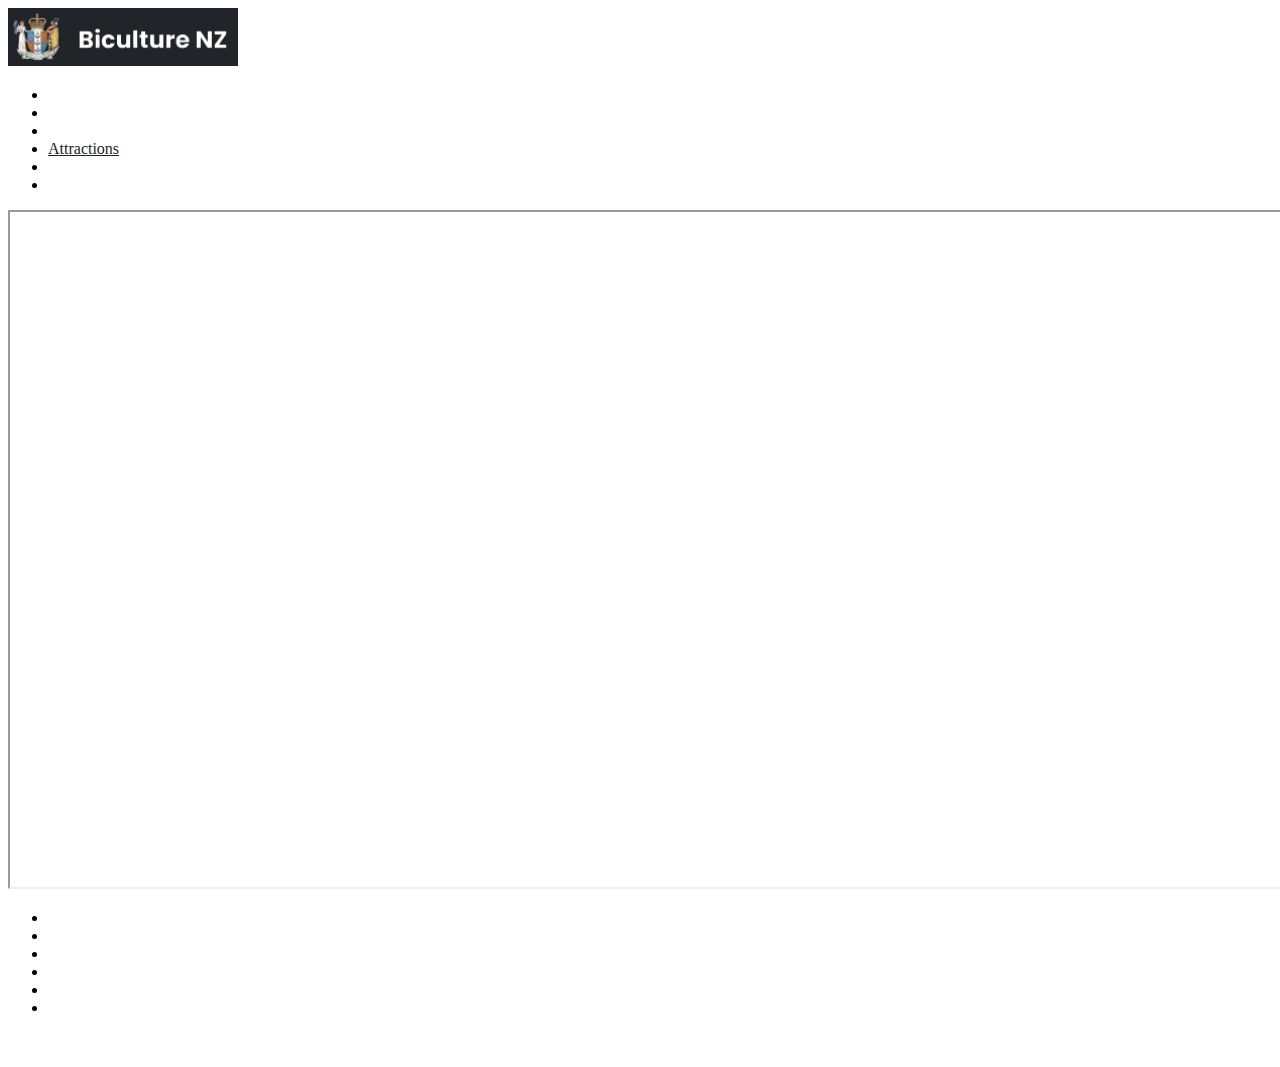
<file: map_page.html>
<!DOCTYPE html>
<html lang="en">
<head>
    <meta charset="UTF-8">
    <meta name="viewport" content="width=device-width, initial-scale=1.0">
    <title>Attractions</title>
    <link rel="icon" type="image/x-icon" href="/imgs/favicon.ico">
    <link rel="stylesheet" href="./css/styles.css">

    <link rel="stylesheet" href="https://cdnjs.cloudflare.com/ajax/libs/OwlCarousel2/2.3.4/assets/owl.carousel.min.css" integrity="sha512-tS3S5qG0BlhnQROyJXvNjeEM4UpMXHrQfTGmbQ1gKmelCxlSEBUaxhRBj/EFTzpbP4RVSrpEikbmdJobCvhE3g==" crossorigin="anonymous" referrerpolicy="no-referrer" />
    <link rel="stylesheet" href="https://cdnjs.cloudflare.com/ajax/libs/OwlCarousel2/2.3.4/assets/owl.theme.default.min.css" integrity="sha512-sMXtMNL1zRzolHYKEujM2AqCLUR9F2C4/05cdbxjjLSRvMQIciEPCQZo++nk7go3BtSuK9kfa/s+a4f4i5pLkw==" crossorigin="anonymous" referrerpolicy="no-referrer" />
    <link href="https://cdn.jsdelivr.net/npm/bootstrap@5.2.3/dist/css/bootstrap.min.css" rel="stylesheet" integrity="sha384-rbsA2VBKQhggwzxH7pPCaAqO46MgnOM80zW1RWuH61DGLwZJEdK2Kadq2F9CUG65" crossorigin="anonymous">
</head>
<body class="min-vh-100 d-flex flex-column justify-content-between">
    <main class="flex-shrink-0">
        <div class="container-fluid bg-dark">
            <header class="d-flex flex-wrap justify-content-center py-3 mb-4 align-items-center">
                <img src="./imgs/logo.jpg" width="230px" height="100%" class="d-flex mb-3 mb-md-0 me-md-auto">
                <ul class="nav nav-pills justify-content-center">
                    <li class="nav-item">
                        <a href="/index.html" class="nav-link">Home</a>
                    </li>
                    <li class="nav-item">
                        <a href="/content_page.html" class="nav-link">Biculturalism in I.T</a>
                    </li>
                    <li class="nav-item">
                        <a href="/content_page_2.html" class="nav-link">History of NZ</a>
                    </li>
                    <li class="nav-item">
                        <a href="/map_page.html" class="nav-link active" aria-current="page">Attractions</a>
                    </li>
                    <li class="nav-item">
                        <a href="/about.html" class="nav-link">About Us</a>
                    </li>
                    <li class="nav-item">
                        <a href="/contact_page.html" class="nav-link">Contact Us</a>
                    </li>
                </ul>
            </header>
        </div>

        <div class="container-fluid mb-4">
            <div class="owl-carousel owl-theme">
                <div class="item">
                    <img src="./imgs/feature_image_1.jpg" alt="Feature Image 1">
                    <h4>Milford Sound</h4>
                    <p>
                        A stunning fiord at the bottom of NZ's South Island,<br>
                        surrounded by beautiful rainforests and waterfalls,<br>
                        and a home to fur seals, penguins, and dolphins.
                    </p>
                </div>
                <div class="item">
                    <img src="./imgs/feature_image_2.jpg" alt="Feature Image 2">
                    <h4>Lake Tekapo</h4>
                    <p>
                        An iconic lake in the South Island of NZ surrounded by<br>
                        beautiful pink & purple Lupin flowers, which gives a<br>
                        stunning contrast to the striking turquoise colored lake.
                    </p>
                </div>
                <div class="item">
                    <img src="./imgs/feature_image_3.jpg" alt="Feature Image 3">
                    <h4>Māori Carvings</h4>
                    <p>
                        A massive set of intricate carvings in Mine Bay,<br>
                        on Lake Taupo, carved in the 1970's. They are a truly<br>
                        impressive site, located in a beautiful bay.
                    </p>
                </div>
                <div class="item">
                    <img src="./imgs/feature_image_4.jpg" alt="Feature Image 4">
                    <h4>Waitomo Caves</h4>
                    <p>
                        A set of caves in the North Island of NZ, filled<br>
                        with glowworms, that you can slowly float through,<br>
                        making for a truly magical experience.
                    </p>
                </div>
                <div class="item">
                    <img src="./imgs/feature_image_5.jpg" alt="Feature Image 5">
                    <h4>Sky Tower</h4>
                    <p>
                        The tallest structure in NZ, located in Auckland,<br>
                        NZ's biggest city. The tower offers an amazing view<br>
                        over the city, and you can even bungee jump off of it.
                    </p>
                </div>
                <div class="item">
                    <img src="./imgs/feature_image_6.jpg" alt="Feature Image 6">
                    <h4>Cape Reinga Lighthouse</h4>
                    <p>
                        At the very tip of the North Island of NZ, there is a<br>
                        path to a lighthouse where you can see the Tasman and<br>
                        Pacific ocean collide in a fascinatingly chaotic display<br>
                        of swirling currents, at this peak there is also an 800<br>
                        year old pohutukawa tree, which Maori history states is<br>
                        where spirits climb down to the ocean.
                    </p>
                </div>
            </div>
        </div>


        <div class="map container pb-4 d-flex align-items-center justify-content-center">
            <iframe src="https://www.google.com/maps/d/u/0/embed?mid=1e2PdHK5R-XTzyWIaLbm3ntf5pBuqo3c&ehbc=2E312F&noprof=1"></iframe>
        </div>
    </main>

    <footer class="footer mt-auto">
        <div class="container-fluid bg-dark py-3">
            <ul class="nav justify-content-center pb-3 mb-3">
                <li class="nav-item">
                    <a href="/index.html" class="nav-link px-2 text-body-secondary">Home</a>
                </li>
                <li class="nav-item">
                    <a href="/content_page.html" class="nav-link px-2 text-body-secondary">Biculturalism in I.T</a>
                </li>
                <li class="nav-item">
                    <a href="/content_page_2.html" class="nav-link px-2 text-body-secondary">History of NZ</a>
                </li>
                <li class="nav-item">
                    <a href="/map_page.html" class="nav-link px-2 text-body-secondary">Attractions</a>
                </li>
                <li class="nav-item">
                    <a href="/about.html" class="nav-link px-2 text-body-secondary">About Us</a>
                </li>
                <li class="nav-item">
                    <a href="/contact_page.html" class="nav-link px-2 text-body-secondary">Contact Us</a>
                </li>
            </ul>
            <p class="text-center text-body-secondary">© 2024 Biculture NZ</p>
        </div>
    </footer>

    <script src="https://code.jquery.com/jquery-3.7.1.min.js" integrity="sha256-/JqT3SQfawRcv/BIHPThkBvs0OEvtFFmqPF/lYI/Cxo=" crossorigin="anonymous"></script>
    <script src="https://cdnjs.cloudflare.com/ajax/libs/OwlCarousel2/2.3.4/owl.carousel.min.js" integrity="sha512-bPs7Ae6pVvhOSiIcyUClR7/q2OAsRiovw4vAkX+zJbw3ShAeeqezq50RIIcIURq7Oa20rW2n2q+fyXBNcU9lrw==" crossorigin="anonymous" referrerpolicy="no-referrer"></script>
    <script src="https://cdn.jsdelivr.net/npm/bootstrap@5.2.3/dist/js/bootstrap.bundle.min.js" integrity="sha384-kenU1KFdBIe4zVF0s0G1M5b4hcpxyD9F7jL+jjXkk+Q2h455rYXK/7HAuoJl+0I4" crossorigin="anonymous"></script>
    <script src="./js/carousel-attractions.js"></script>

</body>
</html>
</file>
<file: css/styles.css>
.nav-link {
    color: white !important;
}

.nav-link.active {
    background-color: white !important;
    color: #212529 !important;
}

.text-body-secondary {
    color: white;
}

.img-container {
    position: relative;
}

.img-container img {
    width: 100%;
    height: 100%;
    object-fit: cover;
    opacity: 0;
    transition: opacity 3s ease-in-out;
}

.img-container .show {
    opacity: 1;
}

.overlay-content {
    position: absolute;
    top: 50%;
    left: 50%;
    transform: translate(-50%, -50%);
    text-align: center;
    color: #fff;
    z-index: 10;
}

.overlay-content a {
    padding: 10px 15px 10px 15px;
    font-family: 'Poppins-Semibold', sans-serif;
}

.banner-header {
    color: white;
    text-shadow: 2px 2px 4px #6e6e6e;
    font-weight: bold;
    font-family: 'Poppins-Semibold', sans-serif;
    padding: 10px;
}

.contact-form {
    width: 100%;
    padding: 20px;
    border: 1px solid #ddd;
    border-radius: 4px;
    box-shadow: 0 0 20px rgba(0, 0, 0, 0.1);
}

.contact-form h2 {
    text-align: center;
    margin-bottom: 20px;
}

.contact-form label {
    display: block;
    margin-bottom: 10px;
    font-size: 1.2em;
}

.contact-form input[type="text"],
.contact-form input[type="email"],
.contact-form input[type="tel"] {
    width: 100%;
    padding: 20px;
    border: 1px solid #ccc;
    border-radius: 3px;
    box-sizing: border-box;
    margin-bottom: 15px;
    font-size: 1.3em;
    font-family: 'Poppins-Semibold', sans-serif;
}

.contact-form textarea {
    width: 100%;
    height: 200px;
    padding: 10px;
    border: 1px solid #ccc;
    border-radius: 3px;
    box-sizing: border-box;
    margin-bottom: 15px;
    font-size: 1.3em;
    font-family: 'Poppins-Semibold', sans-serif;
}

.content-block {
    padding: 20px;
}

.about-block {
    padding: 20px;
}

.about-block h1 {
    margin-bottom: 20px;
}

.image-container img {
    width: 75%;
    margin: 20px;
    border-radius: 20px;
}

.map iframe {
    width: 150vh;
    height: 75vh;
}

.attraction img {
    width: 75%;
    margin: 20px;
    border-radius: 20px;
}

.item {
    text-align: center;
}

.item img {
    display: block;
    margin: 0 auto;
    width: 30% !important;
    border-radius: 10px;
    margin-bottom: 20px;
}

/* Mobile-specific styles */
@media only screen and (max-width: 800px) {
    .item img {
        width: 80% !important;
    }
  }
  
  /* Desktop-specific styles */
  @media only screen and (min-width: 801px) {
    .item img {
        width: 30% !important;
    }
  }

.item h4,
.item p {
    margin: 10px 0;
}
</file>
